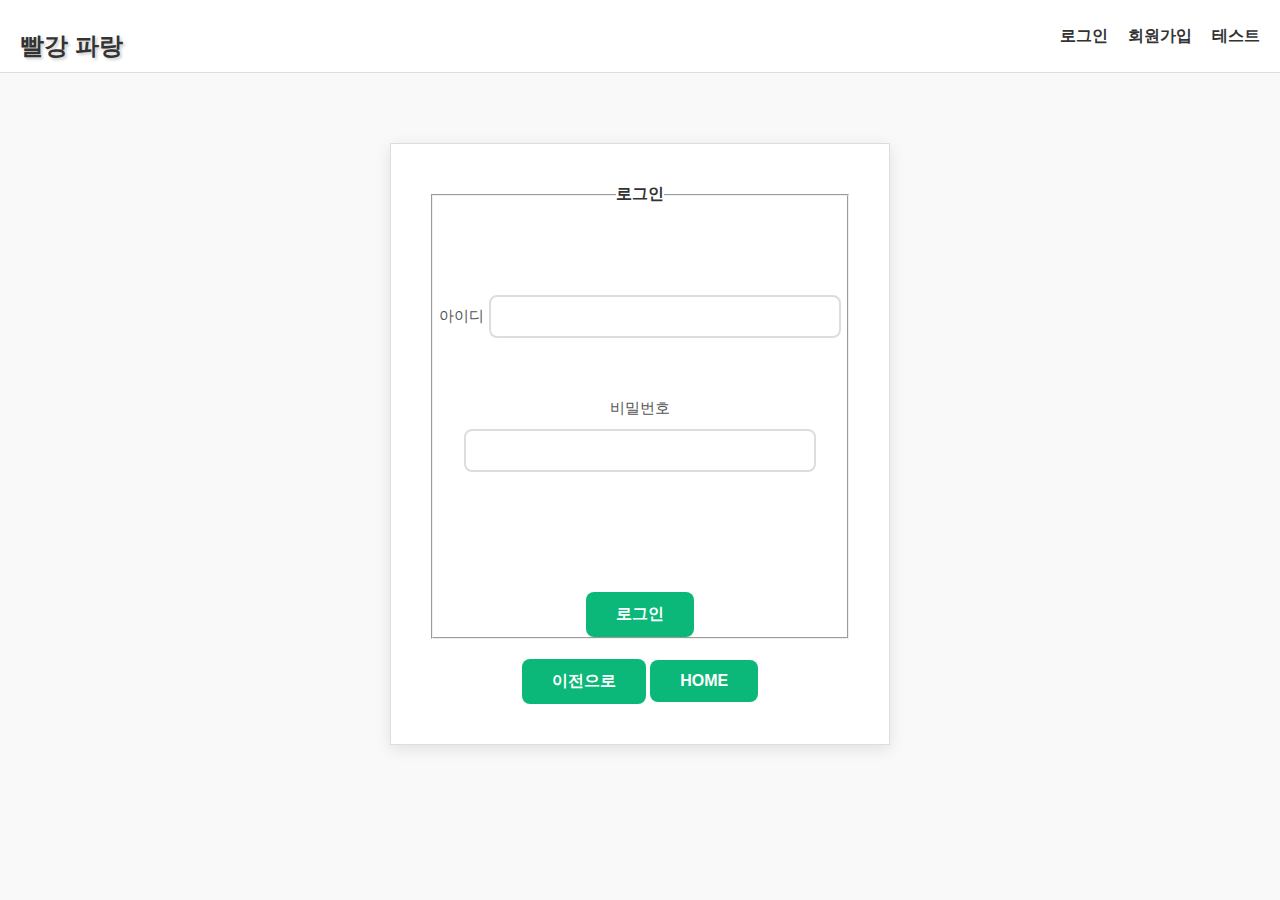
<file: team_project/html/log-in.html>
<!DOCTYPE html>
<html lang="kor">
<head>
    <meta charset="UTF-8">
    <meta name="viewport" content="width=device-width, initial-scale=1.0">
    <title>Your Choice - Login or Sign Up</title>
    <link rel="stylesheet" href="gpt.css">
    <!-- HTML의 <head>에 추가 -->
    <link href="https://fonts.googleapis.com/css2?family=Do+Hyeon&display=swap" rel="stylesheet">
</head>
<body>
    <nav class="navbar">
        <div class="logo">빨강 파랑</div>
        <!-- 로고 영역 -->
        <div class="menu-toggle" id="menu-toggle">
          <!-- 햄버거 메뉴 아이콘 -->
          <div></div>
          <div></div>
          <div></div>
        </div>
        <ul id="nav-links">
          <!-- 네비게이션 링크 -->
          <li><a href="#home">로그인</a></li>
          <li><a href="#about">회원가입</a></li>
          <li><a href="#contact">테스트</a></li>
        </ul>
      </nav>
      <script src="main.js"></script>
      <!-- JavaScript 파일 연결 -->
  <script src="main.js"></script>
  <!-- JavaScript 파일 연결 -->
    <div class = "form-container">
        <div class="title">
            <form>
                <fieldset>
                    <legend style="margin-bottom: 60px;">로그인</legend>
                    <p style="margin-bottom: 60px;">
                        <label for="userid">아이디</label>
                        <input type="text" id="userid">
                    </p>
                    <p style="margin-bottom: 60px;">
                        <label for="passwd">비밀번호</label>
                        <input type="password" id="passwd">
                    </p>
                    <button style="margin-top: 60px;" class="action-btn" id="log-in-btn">로그인</button>
                </fieldset>
                
            </form>
            <button class = "action-btn" id="return-btn" >이전으로</button>
            <button class = "action-btn" id="home-btn" >HOME</button>
           
        </div>
    </div>
    
    <script src="main.js"></script>

    
</body>       
</html>
</file>
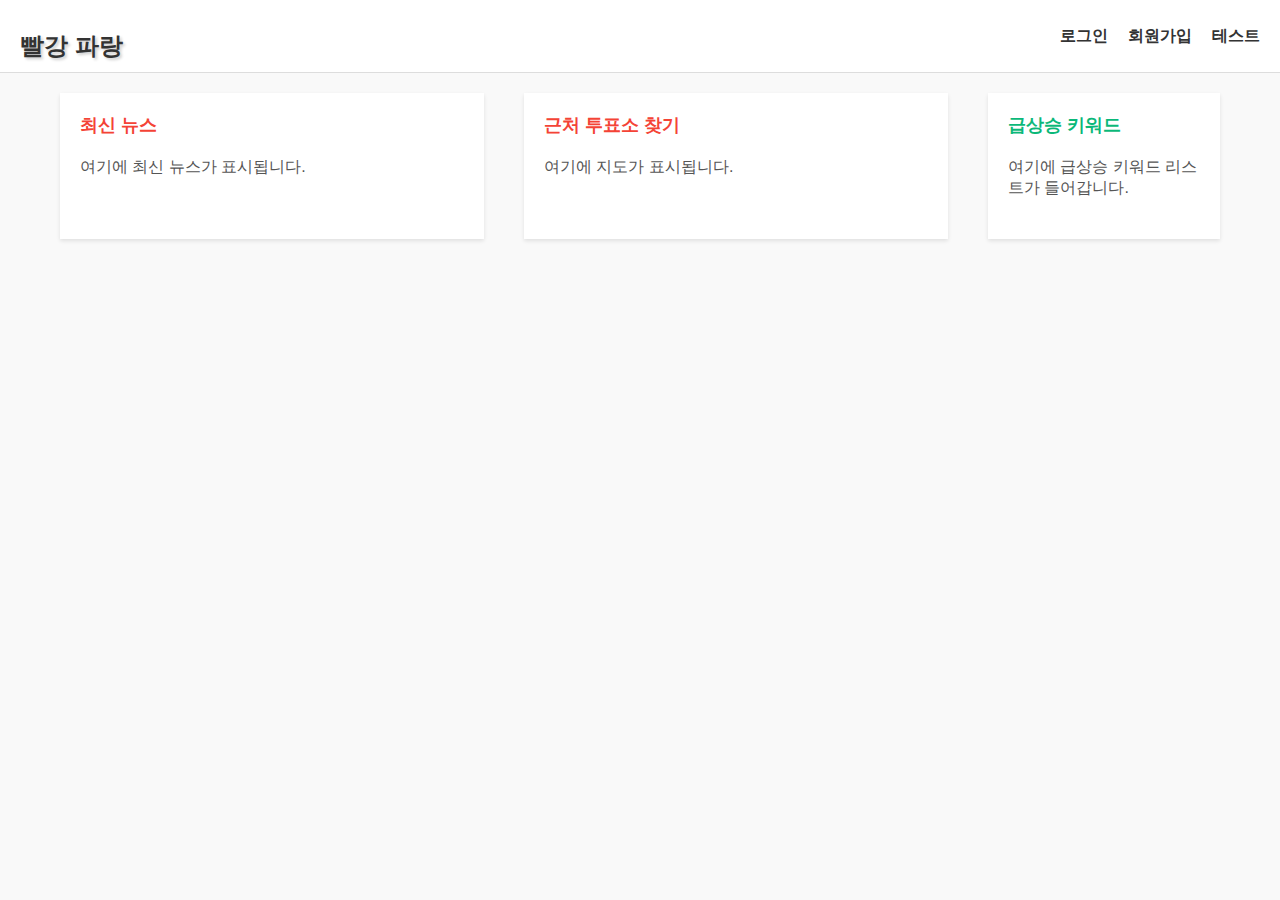
<file: team_project/html/main.html>
<!DOCTYPE html>
<html lang="ko">
<head>
    <meta charset="UTF-8">
    <meta name="viewport" content="width=device-width, initial-scale=1.0">
    <title>빨강과 파랑</title>
    <link rel="stylesheet" href="gpt.css">
    
</head>
<body>
    <!-- 네비게이션 바 -->
    <nav class="navbar">
        <div class="logo">빨강 파랑</div>
        <ul>
            <li><a href="#home">로그인</a></li>
            <li><a href="#about">회원가입</a></li>
            <li><a href="#contact">테스트</a></li>
        </ul>
    </nav>

    <!-- 메인 컨텐츠 영역 -->
    <main>
        <!-- 뉴스 섹션 -->
        <section>
            <legend>최신 뉴스</legend>
            <p>여기에 최신 뉴스가 표시됩니다.</p> 
        </section>
        <section>
            <legend>근처 투표소 찾기</legend>
            <p>여기에 지도가 표시됩니다.</p>
        </section>

        <!-- 키워드 섹션 -->
        <article>
            <legend>급상승 키워드</legend>
            <p>여기에 급상승 키워드 리스트가 들어갑니다.</p>
        </article>           

    </main>
</body>
</html>
</file>
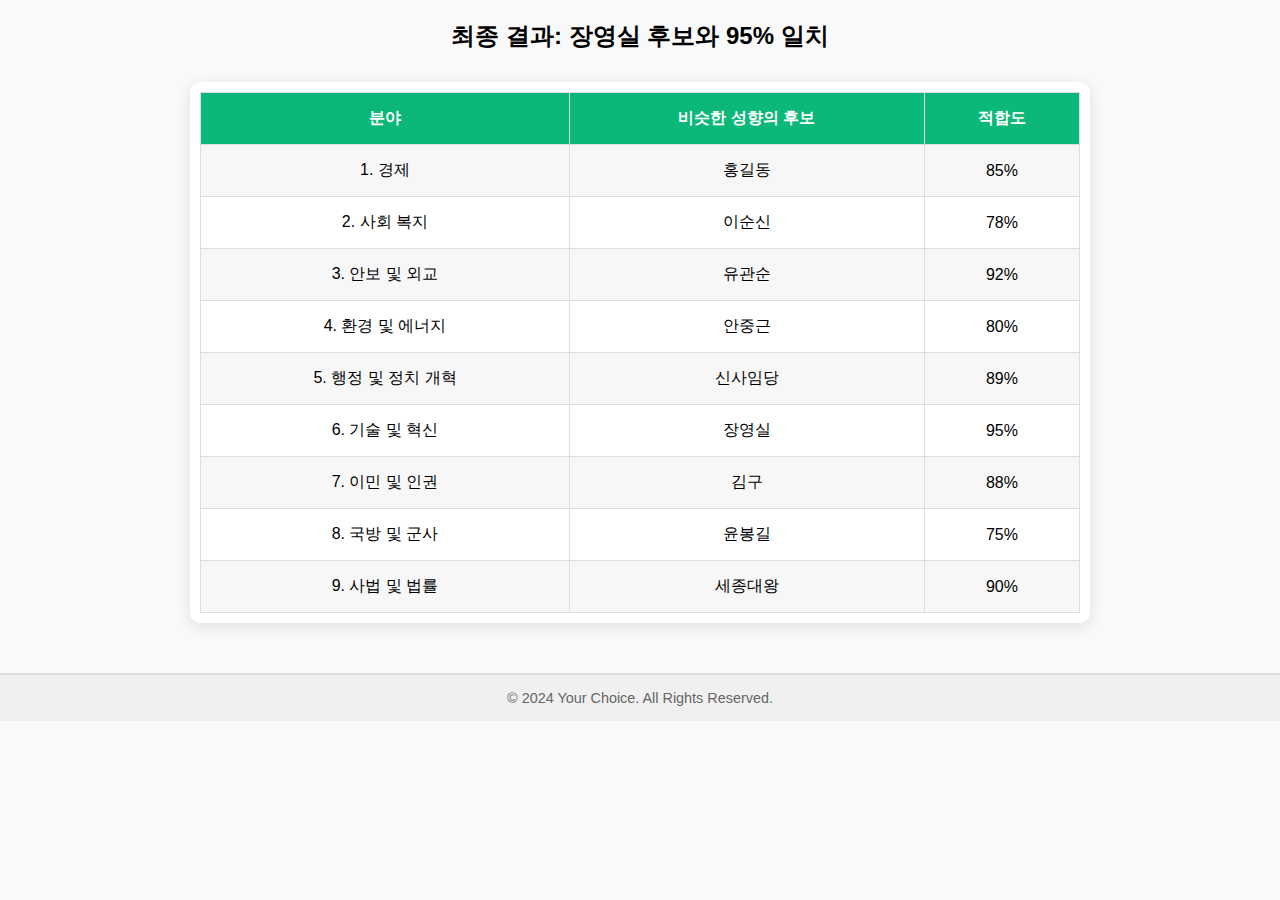
<file: team_project/html/result.html>
<!DOCTYPE html>
<html lang="ko">
<head>
    <meta charset="UTF-8">
    <meta name="viewport" content="width=device-width, initial-scale=1.0">
    <title>Your Choice - Login or Sign Up</title>
    <link rel="stylesheet" href="gpt.css">
</head>
<body>
    
    <div class="final-result" style="text-align: center; font-size: 1.5em; font-weight: bold; margin: 20px 0;">
        최종 결과: 장영실 후보와 95% 일치
    </div>
    <div class="table-container">
        <table>
            <tr>
                <th>분야</th>
                <th>비슷한 성향의 후보</th>
                <th>적합도</th>
            </tr>
            <tr>
                <td>1. 경제</td>
                <td>홍길동</td>
                <td>85%</td>
            </tr>
            <tr>
                <td>2. 사회 복지</td>
                <td>이순신</td>
                <td>78%</td>
            </tr>
            <tr>
                <td>3. 안보 및 외교</td>
                <td>유관순</td>
                <td>92%</td>
            </tr>
            <tr>
                <td>4. 환경 및 에너지</td>
                <td>안중근</td>
                <td>80%</td>
            </tr>
            <tr>
                <td>5. 행정 및 정치 개혁</td>
                <td>신사임당</td>
                <td>89%</td>
            </tr>
            <tr>
                <td>6. 기술 및 혁신</td>
                <td>장영실</td>
                <td>95%</td>
            </tr>
            <tr>
                <td>7. 이민 및 인권</td>
                <td>김구</td>
                <td>88%</td>
            </tr>
            <tr>
                <td>8. 국방 및 군사</td>
                <td>윤봉길</td>
                <td>75%</td>
            </tr>
            <tr>
                <td>9. 사법 및 법률</td>
                <td>세종대왕</td>
                <td>90%</td>
            </tr>
        </table>
    </div>

    <div class="footer">
        © 2024 Your Choice. All Rights Reserved.
    </div>
</body>
</html>
</file>
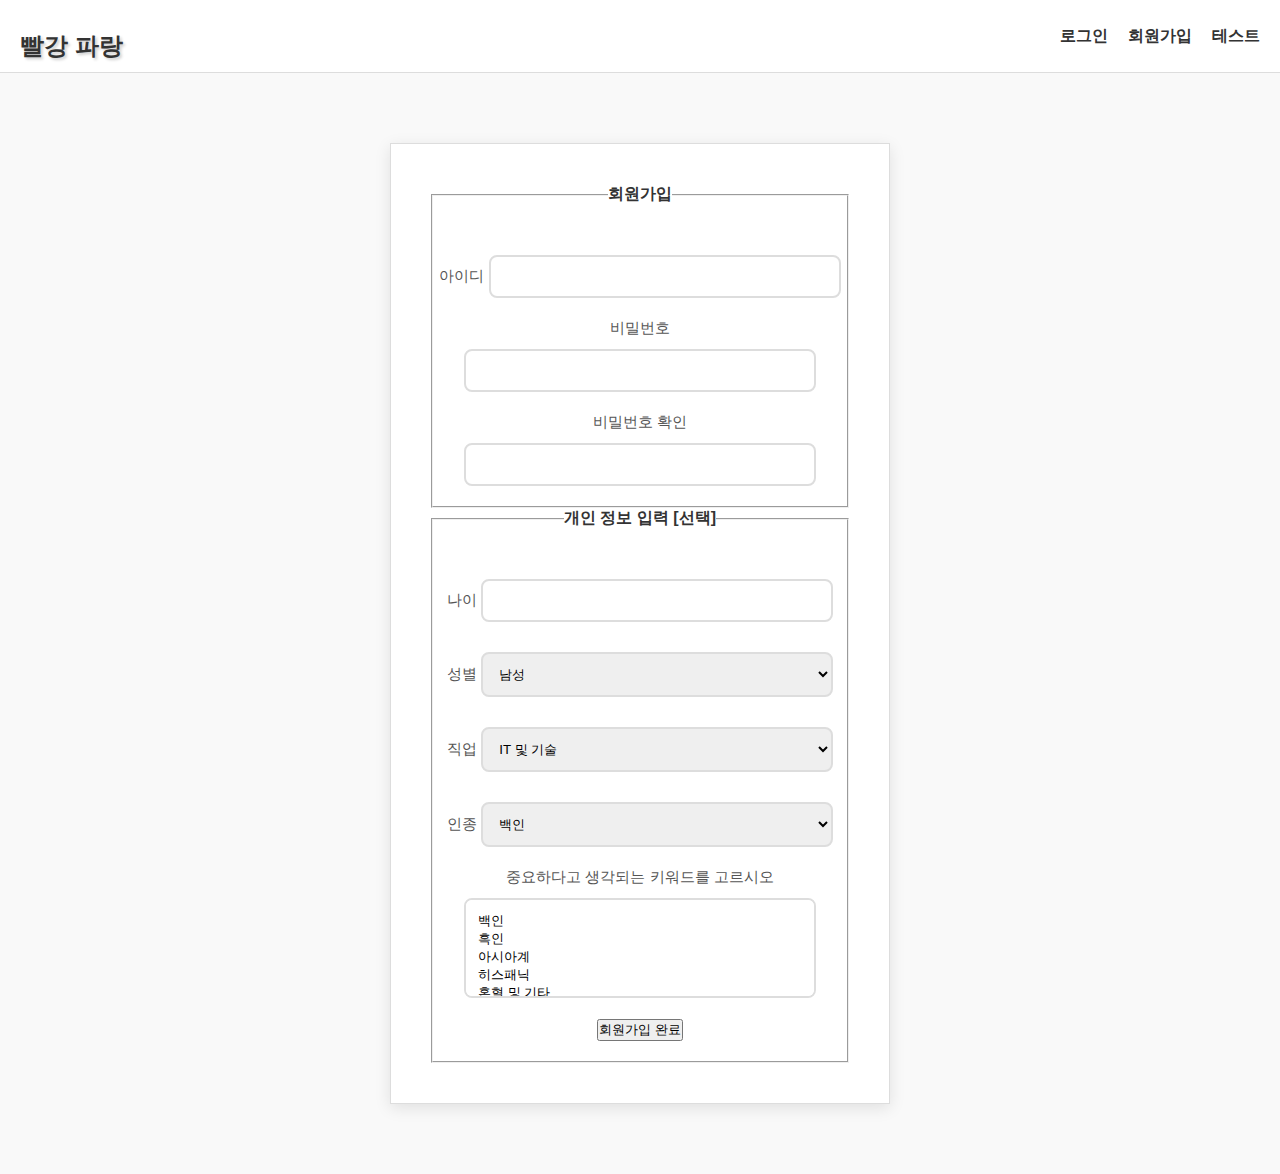
<file: team_project/html/signup.html>
<!DOCTYPE html>
<html lang="ko">
<head>
    <meta charset="UTF-8">
    <meta name="viewport" content="width=device-width, initial-scale=1.0">
    <title>Your Choice - Login or Sign Up</title>
    <link rel="stylesheet" href="gpt.css">
    <link href="https://fonts.googleapis.com/css2?family=Do+Hyeon&display=swap" rel="stylesheet">
</head>
<body>
    <nav class="navbar">
        <div class="logo" aria-label="로고">빨강 파랑</div>
        <div class="menu-toggle" id="menu-toggle" aria-label="메뉴 토글">
            <div></div>
            <div></div>
            <div></div>
        </div>
        <ul id="nav-links">
            <li><a href="#home">로그인</a></li>
            <li><a href="#about">회원가입</a></li>
            <li><a href="#contact">테스트</a></li>
        </ul>
    </nav>

    <div class="form-container">
        <div class="title">
            <form>
                <fieldset>
                    <legend style="margin-bottom: 20px;">회원가입</legend>
                    <p>
                        <label for="userid">아이디</label>
                        <input type="text" id="userid" name="userid" required>
                    </p>
                    <p>
                        <label for="password">비밀번호</label>
                        <input type="password" id="password" name="password" required>
                    </p>
                    <p>
                        <label for="confirm_password">비밀번호 확인</label>
                        <input type="password" id="confirm_password" name="confirm_password" required>
                    </p>
                </fieldset>

                <fieldset>
                    <legend>개인 정보 입력 [선택]</legend>
                    <p>
                        <label for="age">나이</label>
                        <input type="number" id="age" name="age" min="0">
                    </p>
                    <p>
                        <label for="sex">성별</label>
                        <select id="sex" name="sex">
                            <option value="남성">남성</option>
                            <option value="여성">여성</option>
                            <option value="기타">기타</option>
                        </select>
                    </p>
                    <p>
                        <label for="job">직업</label>
                        <select id="job" name="job">
                            <option value="의료및보건">의료 및 보건</option>
                            <option value="IT및기술" selected>IT 및 기술</option>
                            <option value="교육및학문">교육 및 학문</option>
                            <option value="예술및문화">예술 및 문화</option>
                            <option value="환경및농업">환경 및 농업</option>
                            <option value="금융및비즈니스">금융 및 비즈니스</option>
                            <option value="법률및사법">법률 및 사법</option>
                            <option value="공공및정부관련">공공 및 정부 관련</option>
                            <option value="노동및제조업">노동 및 제조업</option>
                            <option value="자영업및프리랜서">자영업 및 프리랜서</option>
                            <option value="기타">기타</option>
                        </select>
                    </p>
                    <p>
                        <label for="skin">인종</label>
                        <select id="skin" name="skin">
                            <option value="백인">백인</option>
                            <option value="흑인">흑인</option>
                            <option value="아시아계">아시아계</option>
                            <option value="히스패닉">히스패닉</option>
                            <option value="혼혈및기타">혼혈 및 기타</option>
                        </select>
                    </p>
                    <p>
                        <label for="keyword">중요하다고 생각되는 키워드를 고르시오</label>
                        <select id="keyword" name="keyword" multiple>
                            <option value="백인">백인</option>
                            <option value="흑인">흑인</option>
                            <option value="아시아계">아시아계</option>
                            <option value="히스패닉">히스패닉</option>
                            <option value="혼혈및기타">혼혈 및 기타</option>
                        </select>
                    </p>
                    <p>
                        <button type="submit" id="submit">회원가입 완료</button>
                    </p>
                </fieldset>
            </form>
        </div>
    </div>

    <script src="main.js"></script>
</body>
</html>
</file>
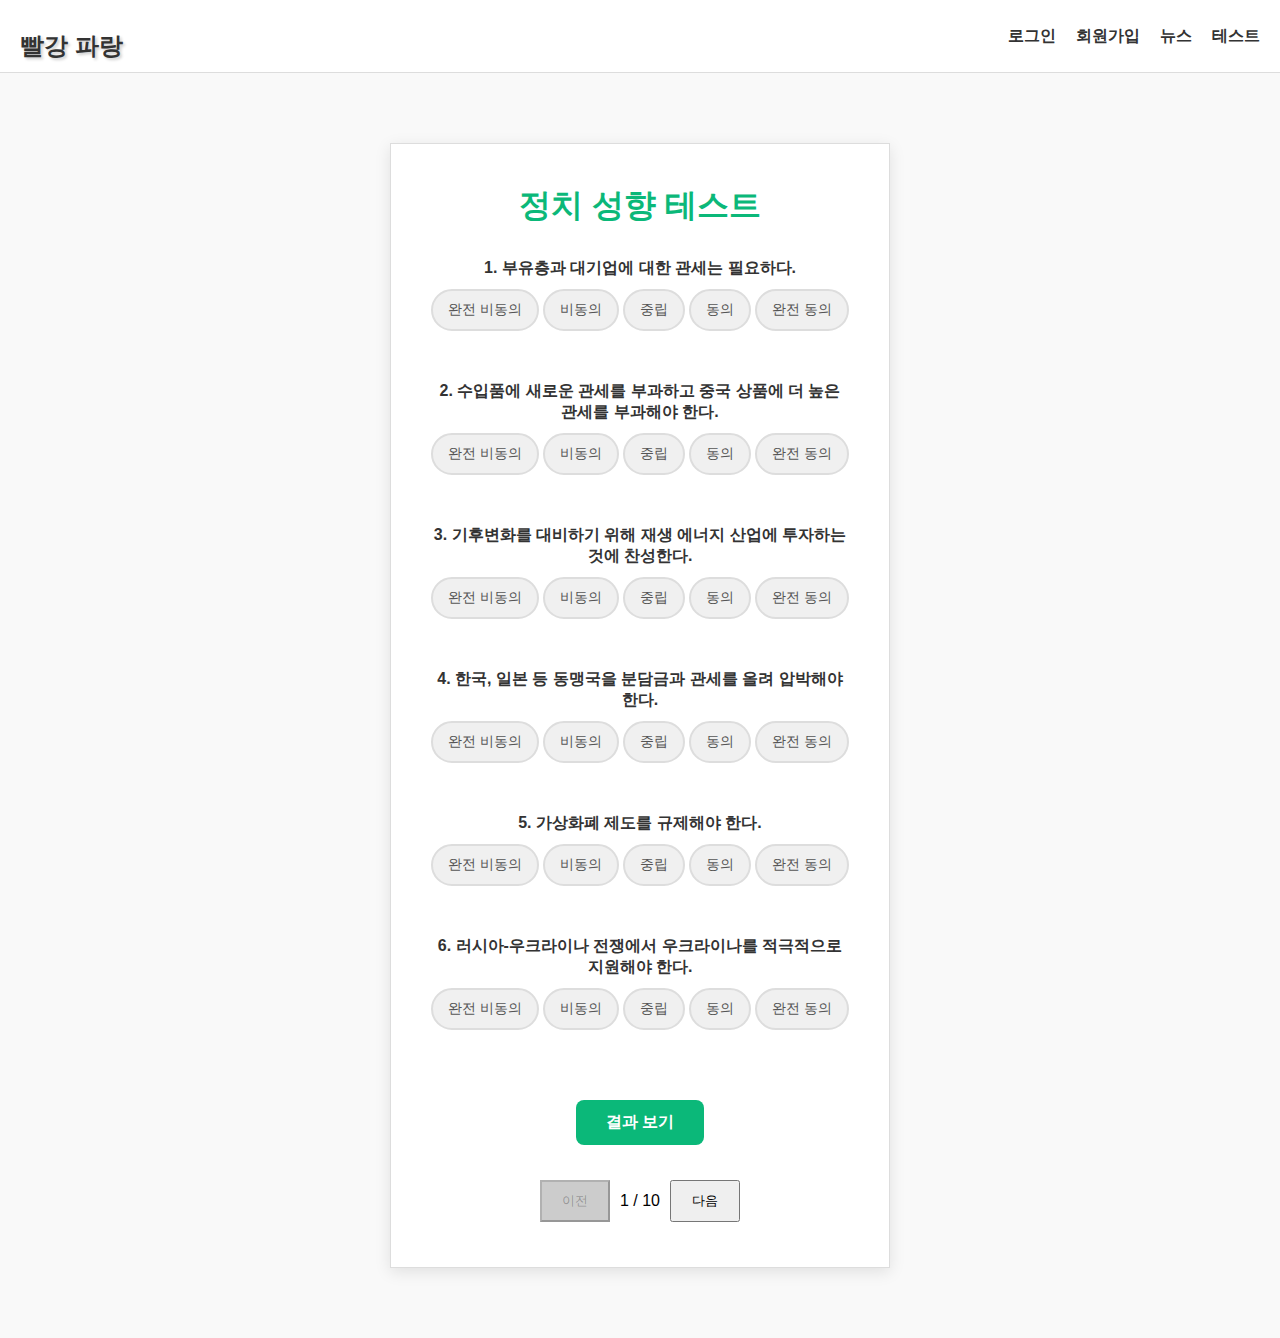
<file: team_project/html/test.html>
<!DOCTYPE html>
<html lang="ko">
<head>
    <meta charset="UTF-8">
    <meta name="viewport" content="width=device-width, initial-scale=1.0">
    <title>체크형 성향 테스트</title>
    <link rel="stylesheet" href="gpt.css">
</head>
<body>
    <nav class="navbar">
        <div class="logo">빨강 파랑</div>
        <div class="menu-toggle" id="menu-toggle">
            <div></div>
            <div></div>
            <div></div>
        </div>
        <ul id="nav-links">
            <li><a href="#home">로그인</a></li>
            <li><a href="#about">회원가입</a></li>
            <li><a href="#services">뉴스</a></li>
            <li><a href="#contact">테스트</a></li>
        </ul>
    </nav>
    <div class="form-container">
        <h1>정치 성향 테스트</h1>
        <form id="preference-form">
            <!-- 질문 반복 -->
            <div class="question" id="q1">
                <p>1. 부유층과 대기업에 대한 관세는 필요하다.</p>
                <div class="options">
                    <input type="radio" id="q1_option1" name="q1" value="1">
                    <label for="q1_option1">완전 비동의</label>
                    <input type="radio" id="q1_option2" name="q1" value="2">
                    <label for="q1_option2">비동의</label>
                    <input type="radio" id="q1_option3" name="q1" value="3">
                    <label for="q1_option3">중립</label>
                    <input type="radio" id="q1_option4" name="q1" value="4">
                    <label for="q1_option4">동의</label>
                    <input type="radio" id="q1_option5" name="q1" value="5">
                    <label for="q1_option5">완전 동의</label>
                </div>
            </div>
            <div class="question" id="q2">
                <p>2. 수입품에 새로운 관세를 부과하고 중국 상품에 더 높은 관세를 부과해야 한다.</p>
                <div class="options">
                    <input type="radio" id="q2_option1" name="q2" value="1">
                    <label for="q2_option1">완전 비동의</label>
                    <input type="radio" id="q2_option2" name="q2" value="2">
                    <label for="q2_option2">비동의</label>
                    <input type="radio" id="q2_option3" name="q2" value="3">
                    <label for="q2_option3">중립</label>
                    <input type="radio" id="q2_option4" name="q2" value="4">
                    <label for="q2_option4">동의</label>
                    <input type="radio" id="q2_option5" name="q2" value="5">
                    <label for="q2_option5">완전 동의</label>
                </div>
                
            </div>
            <div class="question" id="q3">
                <p>3. 기후변화를 대비하기 위해 재생 에너지 산업에 투자하는 것에 찬성한다.</p>
                <div class="options">
                    <input type="radio" id="q3_option1" name="q3" value="1">
                    <label for="q3_option1">완전 비동의</label>
                    <input type="radio" id="q3_option2" name="q3" value="2">
                    <label for="q3_option2">비동의</label>
                    <input type="radio" id="q3_option3" name="q3" value="3">
                    <label for="q3_option3">중립</label>
                    <input type="radio" id="q3_option4" name="q3" value="4">
                    <label for="q3_option4">동의</label>
                    <input type="radio" id="q3_option5" name="q3" value="5">
                    <label for="q3_option5">완전 동의</label>
                </div>
            </div>

            <div class="question" id="q4">
                <p>4. 한국, 일본 등 동맹국을 분담금과 관세를 올려 압박해야 한다.</p>
                <div class="options">
                    <input type="radio" id="q4_option1" name="q4" value="1">
                    <label for="q4_option1">완전 비동의</label>
                    <input type="radio" id="q4_option2" name="q4" value="2">
                    <label for="q4_option2">비동의</label>
                    <input type="radio" id="q4_option3" name="q4" value="3">
                    <label for="q4_option3">중립</label>
                    <input type="radio" id="q4_option4" name="q4" value="4">
                    <label for="q4_option4">동의</label>
                    <input type="radio" id="q4_option5" name="q4" value="5">
                    <label for="q4_option5">완전 동의</label>
                </div>
            </div>
            <div class="question" id="q5">
                <p>5. 가상화폐 제도를 규제해야 한다.</p>
                <div class="options">
                    <input type="radio" id="q5_option1" name="q5" value="1">
                    <label for="q5_option1">완전 비동의</label>
                    <input type="radio" id="q5_option2" name="q5" value="2">
                    <label for="q5_option2">비동의</label>
                    <input type="radio" id="q5_option3" name="q5" value="3">
                    <label for="q5_option3">중립</label>
                    <input type="radio" id="q5_option4" name="q5" value="4">
                    <label for="q5_option4">동의</label>
                    <input type="radio" id="q5_option5" name="q5" value="5">
                    <label for="q5_option5">완전 동의</label>
                </div>
            </div>
            <div class="question" id="q6">
                <p>6. 러시아-우크라이나 전쟁에서 우크라이나를 적극적으로 지원해야 한다.</p>
                <div class="options">
                    <input type="radio" id="q6_option1" name="q6" value="1">
                    <label for="q6_option1">완전 비동의</label>
                    <input type="radio" id="q6_option2" name="q6" value="2">
                    <label for="q6_option2">비동의</label>
                    <input type="radio" id="q6_option3" name="q6" value="3">
                    <label for="q6_option3">중립</label>
                    <input type="radio" id="q6_option4" name="q6" value="4">
                    <label for="q6_option4">동의</label>
                    <input type="radio" id="q6_option5" name="q6" value="5">
                    <label for="q6_option5">완전 동의</label>
                </div>
            </div>
            <div class="question" id="q7">
                <p>7. 북한 인권 존중이 중요하다.</p>
                <div class="options">
                    <input type="radio" id="q7_option1" name="q7" value="1">
                    <label for="q7_option1">완전 비동의</label>
                    <input type="radio" id="q7_option2" name="q7" value="2">
                    <label for="q7_option2">비동의</label>
                    <input type="radio" id="q7_option3" name="q7" value="3">
                    <label for="q7_option3">중립</label>
                    <input type="radio" id="q7_option4" name="q7" value="4">
                    <label for="q7_option4">동의</label>
                    <input type="radio" id="q7_option5" name="q7" value="5">
                    <label for="q7_option5">완전 동의</label>
                </div>
            </div>
            <div class="question" id="q8">
                <p>8. 모든 주에서 낙태를 허용해야 한다.</p>
                <div class="options">
                    <input type="radio" id="q8_option1" name="q8" value="1">
                    <label for="q8_option1">완전 비동의</label>
                    <input type="radio" id="q8_option2" name="q8" value="2">
                    <label for="q8_option2">비동의</label>
                    <input type="radio" id="q8_option3" name="q8" value="3">
                    <label for="q8_option3">중립</label>
                    <input type="radio" id="q8_option4" name="q8" value="4">
                    <label for="q8_option4">동의</label>
                    <input type="radio" id="q8_option5" name="q8" value="5">
                    <label for="q8_option5">완전 동의</label>
                </div>
            </div>
            <div class="question" id="q9">
                <p>9. 연간 난민 수용자 상한을 확대해야 한다.</p>
                <div class="options">
                    <input type="radio" id="q9_option1" name="q9" value="1">
                    <label for="q9_option1">완전 비동의</label>
                    <input type="radio" id="q9_option2" name="q9" value="2">
                    <label for="q9_option2">비동의</label>
                    <input type="radio" id="q9_option3" name="q9" value="3">
                    <label for="q9_option3">중립</label>
                    <input type="radio" id="q9_option4" name="q9" value="4">
                    <label for="q9_option4">동의</label>
                    <input type="radio" id="q9_option5" name="q9" value="5">
                    <label for="q9_option5">완전 동의</label>
                </div>
            </div>
            <div class="question" id="q10">
                <p>10. 연준 기준 금리 결정에 개입해야 한다.</p>
                <div class="options">
                    <input type="radio" id="q10_option1" name="q10" value="1">
                    <label for="q10_option1">완전 비동의</label>
                    <input type="radio" id="q10_option2" name="q10" value="2">
                    <label for="q10_option2">비동의</label>
                    <input type="radio" id="q10_option3" name="q10" value="3">
                    <label for="q10_option3">중립</label>
                    <input type="radio" id="q10_option4" name="q10" value="4">
                    <label for="q10_option4">동의</label>
                    <input type="radio" id="q10_option5" name="q10" value="5">
                </div>
            </div>
            <div class="question" id="q11">
                <p>11. 나토를 지지한다.</p>
                <div class="options">
                    <input type="radio" id="q11_option1" name="q11" value="1">
                    <label for="q11_option1">완전 비동의</label>
                    <input type="radio" id="q11_option2" name="q11" value="2">
                    <label for="q11_option2">비동의</label>
                    <input type="radio" id="q11_option3" name="q11" value="3">
                    <label for="q11_option3">중립</label>
                    <input type="radio" id="q11_option4" name="q11" value="4">
                    <label for="q11_option4">동의</label>
                    <input type="radio" id="q11_option5" name="q11" value="5">
                    <label for="q11_option5">완전 동의</label>
                </div>
            </div>
            <div class="question" id="q12">
                <p>12. 해외에 주둔하는 미군의 수를 축소해야 한다.</p>
                <div class="options">
                    <input type="radio" id="q12_option1" name="q12" value="1">
                    <label for="q12_option1">완전 비동의</label>
                    <input type="radio" id="q12_option2" name="q12" value="2">
                    <label for="q12_option2">비동의</label>
                    <input type="radio" id="q12_option3" name="q12" value="3">
                    <label for="q12_option3">중립</label>
                    <input type="radio" id="q12_option4" name="q12" value="4">
                    <label for="q12_option4">동의</label>
                    <input type="radio" id="q12_option5" name="q12" value="5">
                    <label for="q12_option5">완전 동의</label>
                </div>
            </div>
            <div class="question" id="q13">
                <p>13. 북한과 미국 간 관계 회복보다는 북한을 압박하는 것이 더 중요하다.</p>
                <div class="options">
                    <input type="radio" id="q13_option1" name="q13" value="1">
                    <label for="q13_option1">완전 비동의</label>
                    <input type="radio" id="q13_option2" name="q13" value="2">
                    <label for="q13_option2">비동의</label>
                    <input type="radio" id="q13_option3" name="q13" value="3">
                    <label for="q13_option3">중립</label>
                    <input type="radio" id="q13_option4" name="q13" value="4">
                    <label for="q13_option4">동의</label>
                    <input type="radio" id="q13_option5" name="q13" value="5">
                    <label for="q13_option5">완전 동의</label>
                </div>
            </div>
            <div class="question" id="q14">
                <p>14. 전기차 보조금을 축소해야 한다.</p>
                <div class="options">
                    <input type="radio" id="q14_option1" name="q14" value="1">
                    <label for="q14_option1">완전 비동의</label>
                    <input type="radio" id="q14_option2" name="q14" value="2">
                    <label for="q14_option2">비동의</label>
                    <input type="radio" id="q14_option3" name="q14" value="3">
                    <label for="q14_option3">중립</label>
                    <input type="radio" id="q14_option4" name="q14" value="4">
                    <label for="q14_option4">동의</label>
                    <input type="radio" id="q14_option5" name="q14" value="5">
                    <label for="q14_option5">완전 동의</label>
                </div>
                
            </div>
            <div class="question" id="q15">
                <p>15. 반도체와 배터리 분야에서 중국 기업을 제재해야 한다.</p>
                <div class="options">
                    <input type="radio" id="q15_option1" name="q15" value="1">
                    <label for="q15_option1">완전 비동의</label>
                    <input type="radio" id="q15_option2" name="q15" value="2">
                    <label for="q15_option2">비동의</label>
                    <input type="radio" id="q15_option3" name="q15" value="3">
                    <label for="q15_option3">중립</label>
                    <input type="radio" id="q15_option4" name="q15" value="4">
                    <label for="q15_option4">동의</label>
                    <input type="radio" id="q15_option5" name="q15" value="5">
                    <label for="q15_option5">완전 동의</label>
                </div>
                
            </div>
            <div class="question" id="q16">
                <p>16. 특허 보호를 강화해야 한다.</p>
                <div class="options">
                    <input type="radio" id="q16_option1" name="q16" value="1">
                    <label for="q16_option1">완전 비동의</label>
                    <input type="radio" id="q16_option2" name="q16" value="2">
                    <label for="q16_option2">비동의</label>
                    <input type="radio" id="q16_option3" name="q16" value="3">
                    <label for="q16_option3">중립</label>
                    <input type="radio" id="q16_option4" name="q16" value="4">
                    <label for="q16_option4">동의</label>
                    <input type="radio" id="q16_option5" name="q16" value="5">
                    <label for="q16_option5">완전 동의</label>
                </div>
                
            </div>
            <div class="question" id="q17">
                <p>17. 인공지능 기술의 발전보다 인공지능의 규제가 더 중요하다.</p>
                <div class="options">
                    <input type="radio" id="q17_option1" name="q17" value="1">
                    <label for="q17_option1">완전 비동의</label>
                    <input type="radio" id="q17_option2" name="q17" value="2">
                    <label for="q17_option2">비동의</label>
                    <input type="radio" id="q17_option3" name="q17" value="3">
                    <label for="q17_option3">중립</label>
                    <input type="radio" id="q17_option4" name="q17" value="4">
                    <label for="q17_option4">동의</label>
                    <input type="radio" id="q17_option5" name="q17" value="5">
                    <label for="q17_option5">완전 동의</label>
                </div>
                
            </div>
            <div class="question" id="q18">
                <p>18. 해외 기업들의 공장을 유치하기 위해 정부에서 보조금을 지원해야 할 것이다.</p>
                <div class="options">
                    <input type="radio" id="q18_option1" name="q18" value="1">
                    <label for="q18_option1">완전 비동의</label>
                    <input type="radio" id="q18_option2" name="q18" value="2">
                    <label for="q18_option2">비동의</label>
                    <input type="radio" id="q18_option3" name="q18" value="3">
                    <label for="q18_option3">중립</label>
                    <input type="radio" id="q18_option4" name="q18" value="4">
                    <label for="q18_option4">동의</label>
                    <input type="radio" id="q18_option5" name="q18" value="5">
                    <label for="q18_option5">완전 동의</label>
                </div>
                
            </div>
            <div class="question" id="q19">
                <p>19. 여성의 낙태를 인정해 주어야 한다.</p>
                <div class="options">
                    <input type="radio" id="q19_option1" name="q19" value="1">
                    <label for="q19_option1">완전 비동의</label>
                    <input type="radio" id="q19_option2" name="q19" value="2">
                    <label for="q19_option2">비동의</label>
                    <input type="radio" id="q19_option3" name="q19" value="3">
                    <label for="q19_option3">중립</label>
                    <input type="radio" id="q19_option4" name="q19" value="4">
                    <label for="q19_option4">동의</label>
                    <input type="radio" id="q19_option5" name="q19" value="5">
                    <label for="q19_option5">완전 동의</label>
                </div>
                
            </div>
            <div class="question" id="q20">
                <p>20. 불법 이민자들을 자신의 국가로 강제 추방하는 것은 인권침해이다.</p>
                <div class="options">
                    <input type="radio" id="q20_option1" name="q20" value="1">
                    <label for="q20_option1">완전 비동의</label>
                    <input type="radio" id="q20_option2" name="q20" value="2">
                    <label for="q20_option2">비동의</label>
                    <input type="radio" id="q20_option3" name="q20" value="3">
                    <label for="q20_option3">중립</label>
                    <input type="radio" id="q20_option4" name="q20" value="4">
                    <label for="q20_option4">동의</label>
                    <input type="radio" id="q20_option5" name="q20" value="5">
                    <label for="q20_option5">완전 동의</label>
                </div>
                
            </div>
            <div class="question" id="q21">
                <p>21. 북한은 대화와 협력의 대상이다.</p>
                <div class="options">
                    <input type="radio" id="q21_option1" name="q21" value="1">
                    <label for="q21_option1">완전 비동의</label>
                    <input type="radio" id="q21_option2" name="q21" value="2">
                    <label for="q21_option2">비동의</label>
                    <input type="radio" id="q21_option3" name="q21" value="3">
                    <label for="q21_option3">중립</label>
                    <input type="radio" id="q21_option4" name="q21" value="4">
                    <label for="q21_option4">동의</label>
                    <input type="radio" id="q21_option5" name="q21" value="5">
                    <label for="q21_option5">완전 동의</label>
                </div>
                
            </div>
            <div class="question" id="q22">
                <p>22. 미국이 러시아-우크라이나 전쟁에서 계속 우크라이나에게 군수물자를 지원해주어야 한다.</p>
                <div class="options">
                    <input type="radio" id="q22_option1" name="q22" value="1">
                    <label for="q22_option1">완전 비동의</label>
                    <input type="radio" id="q22_option2" name="q22" value="2">
                    <label for="q22_option2">비동의</label>
                    <input type="radio" id="q22_option3" name="q22" value="3">
                    <label for="q22_option3">중립</label>
                    <input type="radio" id="q22_option4" name="q22" value="4">
                    <label for="q22_option4">동의</label>
                    <input type="radio" id="q22_option5" name="q22" value="5">
                    <label for="q22_option5">완전 동의</label>
                </div>
                
            </div>
            <div class="question" id="q23">
                <p>23. 이스라엘-팔레스타인 전쟁은 이스라엘의 잘못이 더 크다.</p>
                <div class="options">
                    <input type="radio" id="q23_option1" name="q23" value="1">
                    <label for="q23_option1">완전 비동의</label>
                    <input type="radio" id="q23_option2" name="q23" value="2">
                    <label for="q23_option2">비동의</label>
                    <input type="radio" id="q23_option3" name="q23" value="3">
                    <label for="q23_option3">중립</label>
                    <input type="radio" id="q23_option4" name="q23" value="4">
                    <label for="q23_option4">동의</label>
                    <input type="radio" id="q23_option5" name="q23" value="5">
                    <label for="q23_option5">완전 동의</label>
                </div>
                
            </div>
            <div class="question" id="q24">
                <p>24. 비트 코인은 국가의 성장을 주도할 수 있는 미래 사업이다.</p>
                <div class="options">
                    <input type="radio" id="q24_option1" name="q24" value="1">
                    <label for="q24_option1">완전 비동의</label>
                    <input type="radio" id="q24_option2" name="q24" value="2">
                    <label for="q24_option2">비동의</label>
                    <input type="radio" id="q24_option3" name="q24" value="3">
                    <label for="q24_option3">중립</label>
                    <input type="radio" id="q24_option4" name="q24" value="4">
                    <label for="q24_option4">동의</label>
                    <input type="radio" id="q24_option5" name="q24" value="5">
                    <label for="q24_option5">완전 동의</label>
                </div>
                
            </div>
            <div class="question" id="q25">
                <p>25. 지난 4년간 경제 상황이 악화되었다고 생각한다.</p>
                <div class="options">
                    <input type="radio" id="q25_option1" name="q25" value="1">
                    <label for="q25_option1">완전 비동의</label>
                    <input type="radio" id="q25_option2" name="q25" value="2">
                    <label for="q25_option2">비동의</label>
                    <input type="radio" id="q25_option3" name="q25" value="3">
                    <label for="q25_option3">중립</label>
                    <input type="radio" id="q25_option4" name="q25" value="4">
                    <label for="q25_option4">동의</label>
                    <input type="radio" id="q25_option5" name="q25" value="5">
                    <label for="q25_option5">완전 동의</label>
                </div>
                
            </div>
            <div class="question" id="q26">
                <p>26. 기후 변화는 허상이다.</p>
                <div class="options">
                    <input type="radio" id="q26_option1" name="q26" value="1">
                    <label for="q26_option1">완전 비동의</label>
                    <input type="radio" id="q26_option2" name="q26" value="2">
                    <label for="q26_option2">비동의</label>
                    <input type="radio" id="q26_option3" name="q26" value="3">
                    <label for="q26_option3">중립</label>
                    <input type="radio" id="q26_option4" name="q26" value="4">
                    <label for="q26_option4">동의</label>
                    <input type="radio" id="q26_option5" name="q26" value="5">
                    <label for="q26_option5">완전 동의</label>
                </div>
                
            </div>
            <div class="question" id="q27">
                <p>27. 일만 잘한다면 대통령의 사법 리스크는 그다지 중요하지 않다.</p>
                <div class="options">
                    <input type="radio" id="q27_option1" name="q27" value="1">
                    <label for="q27_option1">완전 비동의</label>
                    <input type="radio" id="q27_option2" name="q27" value="2">
                    <label for="q27_option2">비동의</label>
                    <input type="radio" id="q27_option3" name="q27" value="3">
                    <label for="q27_option3">중립</label>
                    <input type="radio" id="q27_option4" name="q27" value="4">
                    <label for="q27_option4">동의</label>
                    <input type="radio" id="q27_option5" name="q27" value="5">
                    <label for="q27_option5">완전 동의</label>
                </div>
                
            </div>
            <div class="question" id="q28">
                <p>28. 당의 모두가 인정할만한 후보라면 절차를 거치지 않았어도 대통령 후보가 될 수 있다.</p>
                <div class="options">
                    <input type="radio" id="q28_option1" name="q28" value="1">
                    <label for="q28_option1">완전 비동의</label>
                    <input type="radio" id="q28_option2" name="q28" value="2">
                    <label for="q28_option2">비동의</label>
                    <input type="radio" id="q28_option3" name="q28" value="3">
                    <label for="q28_option3">중립</label>
                    <input type="radio" id="q28_option4" name="q28" value="4">
                    <label for="q28_option4">동의</label>
                    <input type="radio" id="q28_option5" name="q28" value="5">
                    <label for="q28_option5">완전 동의</label>
                </div>
                
            </div>
            <div class="question" id="q29">
                <p>29. 대통령이 고령인 것은 그다지 중요한 문제가 아니다.</p>
                <div class="options">
                    <input type="radio" id="q29_option1" name="q29" value="1">
                    <label for="q29_option1">완전 비동의</label>
                    <input type="radio" id="q29_option2" name="q29" value="2">
                    <label for="q29_option2">비동의</label>
                    <input type="radio" id="q29_option3" name="q29" value="3">
                    <label for="q29_option3">중립</label>
                    <input type="radio" id="q29_option4" name="q29" value="4">
                    <label for="q29_option4">동의</label>
                    <input type="radio" id="q29_option5" name="q29" value="5">
                    <label for="q29_option5">완전 동의</label>
                </div>
                
            </div>
            <div class="question" id="q30">
                <p>30. 성소수자들의 권리를 사회적으로 보장해야 한다.</p>
                <div class="options">
                    <input type="radio" id="q30_option1" name="q30" value="1">
                    <label for="q30_option1">완전 비동의</label>
                    <input type="radio" id="q30_option2" name="q30" value="2">
                    <label for="q30_option2">비동의</label>
                    <input type="radio" id="q30_option3" name="q30" value="3">
                    <label for="q30_option3">중립</label>
                    <input type="radio" id="q30_option4" name="q30" value="4">
                    <label for="q30_option4">동의</label>
                    <input type="radio" id="q30_option5" name="q30" value="5">
                    <label for="q30_option5">완전 동의</label>
                </div>
                
            </div>
            <div class="question" id="q31">
                <p>31. 국제 질서를 위해 미국은 세계 경찰관의 역할을 수행하여야 한다.</p>
                <div class="options">
                    <input type="radio" id="q31_option1" name="q31" value="1">
                    <label for="q31_option1">완전 비동의</label>
                    <input type="radio" id="q31_option2" name="q31" value="2">
                    <label for="q31_option2">비동의</label>
                    <input type="radio" id="q31_option3" name="q31" value="3">
                    <label for="q31_option3">중립</label>
                    <input type="radio" id="q31_option4" name="q31" value="4">
                    <label for="q31_option4">동의</label>
                    <input type="radio" id="q31_option5" name="q31" value="5">
                    <label for="q31_option5">완전 동의</label>
                </div>
                
            </div>
            <div class="question" id="q32">
                <p>32. 사형제에 찬성한다.</p>
                <div class="options">
                    <input type="radio" id="q32_option1" name="q32" value="1">
                    <label for="q32_option1">완전 비동의</label>
                    <input type="radio" id="q32_option2" name="q32" value="2">
                    <label for="q32_option2">비동의</label>
                    <input type="radio" id="q32_option3" name="q32" value="3">
                    <label for="q32_option3">중립</label>
                    <input type="radio" id="q32_option4" name="q32" value="4">
                    <label for="q32_option4">동의</label>
                    <input type="radio" id="q32_option5" name="q32" value="5">
                    <label for="q32_option5">완전 동의</label>
                </div>
                
            </div>
            <div class="question" id="q33">
                <p>33. 보호를 위해 화학에너지 의존도를 줄여야 한다.</p>
                <div class="options">
                    <input type="radio" id="q33_option1" name="q33" value="1">
                    <label for="q33_option1">완전 비동의</label>
                    <input type="radio" id="q33_option2" name="q33" value="2">
                    <label for="q33_option2">비동의</label>
                    <input type="radio" id="q33_option3" name="q33" value="3">
                    <label for="q33_option3">중립</label>
                    <input type="radio" id="q33_option4" name="q33" value="4">
                    <label for="q33_option4">동의</label>
                    <input type="radio" id="q33_option5" name="q33" value="5">
                    <label for="q33_option5">완전 동의</label>
                </div>
                
            </div>
            <div class="question" id="q34">
                <p>34. 법인세율을 높이는 것은 국가 경제 정책에 필수적이다.</p>
                <div class="options">
                    <input type="radio" id="q34_option1" name="q34" value="1">
                    <label for="q34_option1">완전 비동의</label>
                    <input type="radio" id="q34_option2" name="q34" value="2">
                    <label for="q34_option2">비동의</label>
                    <input type="radio" id="q34_option3" name="q34" value="3">
                    <label for="q34_option3">중립</label>
                    <input type="radio" id="q34_option4" name="q34" value="4">
                    <label for="q34_option4">동의</label>
                    <input type="radio" id="q34_option5" name="q34" value="5">
                    <label for="q34_option5">완전 동의</label>
                </div>
                
            </div>
            <div class="question" id="q35">
                <p>35. 반독점 조사를 강화하여 기술 대기업의 독점을 제한해야 한다.</p>
                <div class="options">
                    <input type="radio" id="q35_option1" name="q35" value="1">
                    <label for="q35_option1">완전 비동의</label>
                    <input type="radio" id="q35_option2" name="q35" value="2">
                    <label for="q35_option2">비동의</label>
                    <input type="radio" id="q35_option3" name="q35" value="3">
                    <label for="q35_option3">중립</label>
                    <input type="radio" id="q35_option4" name="q35" value="4">
                    <label for="q35_option4">동의</label>
                    <input type="radio" id="q35_option5" name="q35" value="5">
                    <label for="q35_option5">완전 동의</label>
                </div>
                
            </div>
            <div class="question" id="q36">
                <p>36. AI의 윤리적 문제를 고려해 정부가 AI 규제를 유지해야 한다.</p>
                <div class="options">
                    <input type="radio" id="q36_option1" name="q36" value="1">
                    <label for="q36_option1">완전 비동의</label>
                    <input type="radio" id="q36_option2" name="q36" value="2">
                    <label for="q36_option2">비동의</label>
                    <input type="radio" id="q36_option3" name="q36" value="3">
                    <label for="q36_option3">중립</label>
                    <input type="radio" id="q36_option4" name="q36" value="4">
                    <label for="q36_option4">동의</label>
                    <input type="radio" id="q36_option5" name="q36" value="5">
                    <label for="q36_option5">완전 동의</label>
                </div>
                
            </div>
            <div class="question" id="q37">
                <p>37. 중산층 지원을 통해 경제적 불평등을 완화해야 한다.</p>
                <div class="options">
                    <input type="radio" id="q37_option1" name="q37" value="1">
                    <label for="q37_option1">완전 비동의</label>
                    <input type="radio" id="q37_option2" name="q37" value="2">
                    <label for="q37_option2">비동의</label>
                    <input type="radio" id="q37_option3" name="q37" value="3">
                    <label for="q37_option3">중립</label>
                    <input type="radio" id="q37_option4" name="q37" value="4">
                    <label for="q37_option4">동의</label>
                    <input type="radio" id="q37_option5" name="q37" value="5">
                    <label for="q37_option5">완전 동의</label>
                </div>
                
            </div>
            <div class="question" id="q38">
                <p>38. 국가와의 관계 개선을 위해 외교적 노력을 우선시해야 한다.</p>
                <div class="options">
                    <input type="radio" id="q38_option1" name="q38" value="1">
                    <label for="q38_option1">완전 비동의</label>
                    <input type="radio" id="q38_option2" name="q38" value="2">
                    <label for="q38_option2">비동의</label>
                    <input type="radio" id="q38_option3" name="q38" value="3">
                    <label for="q38_option3">중립</label>
                    <input type="radio" id="q38_option4" name="q38" value="4">
                    <label for="q38_option4">동의</label>
                    <input type="radio" id="q38_option5" name="q38" value="5">
                    <label for="q38_option5">완전 동의</label>
                </div>
                
            </div>
            <div class="question" id="q39">
                <p>39. 동맹국과의 관계 유지가 중요하다.</p>
                <div class="options">
                    <input type="radio" id="q39_option1" name="q39" value="1">
                    <label for="q39_option1">완전 비동의</label>
                    <input type="radio" id="q39_option2" name="q39" value="2">
                    <label for="q39_option2">비동의</label>
                    <input type="radio" id="q39_option3" name="q39" value="3">
                    <label for="q39_option3">중립</label>
                    <input type="radio" id="q39_option4" name="q39" value="4">
                    <label for="q39_option4">동의</label>
                    <input type="radio" id="q39_option5" name="q39" value="5">
                    <label for="q39_option5">완전 동의</label>
                </div>
                
            </div>
            <div class="question" id="q40">
                <p>40. 무역 관세를 높여 경제를 보호해야 한다.</p>
                <div class="options">
                    <input type="radio" id="q40_option1" name="q40" value="1">
                    <label for="q40_option1">완전 비동의</label>
                    <input type="radio" id="q40_option2" name="q40" value="2">
                    <label for="q40_option2">비동의</label>
                    <input type="radio" id="q40_option3" name="q40" value="3">
                    <label for="q40_option3">중립</label>
                    <input type="radio" id="q40_option4" name="q40" value="4">
                    <label for="q40_option4">동의</label>
                    <input type="radio" id="q40_option5" name="q40" value="5">
                    <label for="q40_option5">완전 동의</label>
                </div>
                
            </div>
            <div class="question" id="q41">
                <p>41. 각 나라의 안보는 알아서 책임져야 한다.</p>
                <div class="options">
                    <input type="radio" id="q41_option1" name="q41" value="1">
                    <label for="q41_option1">완전 비동의</label>
                    <input type="radio" id="q41_option2" name="q41" value="2">
                    <label for="q41_option2">비동의</label>
                    <input type="radio" id="q41_option3" name="q41" value="3">
                    <label for="q41_option3">중립</label>
                    <input type="radio" id="q41_option4" name="q41" value="4">
                    <label for="q41_option4">동의</label>
                    <input type="radio" id="q41_option5" name="q41" value="5">
                    <label for="q41_option5">완전 동의</label>
                </div>
                
            </div>
            <div class="question" id="q42">
                <p>42. 여성이 임신중단을 통해 임신, 출산을 스스로 선택하고 결정해야 한다.</p>
                <div class="options">
                    <input type="radio" id="q42_option1" name="q42" value="1">
                    <label for="q42_option1">완전 비동의</label>
                    <input type="radio" id="q42_option2" name="q42" value="2">
                    <label for="q42_option2">비동의</label>
                    <input type="radio" id="q42_option3" name="q42" value="3">
                    <label for="q42_option3">중립</label>
                    <input type="radio" id="q42_option4" name="q42" value="4">
                    <label for="q42_option4">동의</label>
                    <input type="radio" id="q42_option5" name="q42" value="5">
                    <label for="q42_option5">완전 동의</label>
                </div>
                
            </div>
            <div class="question" id="q43">
                <p>43. 불법 이민을 줄이는 것을 이민국에 일자리를 만드는 등 장기적으로 해결해야 한다.</p>
                <div class="options">
                    <input type="radio" id="q43_option1" name="q43" value="1">
                    <label for="q43_option1">완전 비동의</label>
                    <input type="radio" id="q43_option2" name="q43" value="2">
                    <label for="q43_option2">비동의</label>
                    <input type="radio" id="q43_option3" name="q43" value="3">
                    <label for="q43_option3">중립</label>
                    <input type="radio" id="q43_option4" name="q43" value="4">
                    <label for="q43_option4">동의</label>
                    <input type="radio" id="q43_option5" name="q43" value="5">
                    <label for="q43_option5">완전 동의</label>
                </div>
                
            </div>
            <div class="question" id="q44">
                <p>44. 기후위기에 대비해야 한다는 파리기후협약에 부정적이다.</p>
                <div class="options">
                    <input type="radio" id="q44_option1" name="q44" value="1">
                    <label for="q44_option1">완전 비동의</label>
                    <input type="radio" id="q44_option2" name="q44" value="2">
                    <label for="q44_option2">비동의</label>
                    <input type="radio" id="q44_option3" name="q44" value="3">
                    <label for="q44_option3">중립</label>
                    <input type="radio" id="q44_option4" name="q44" value="4">
                    <label for="q44_option4">동의</label>
                    <input type="radio" id="q44_option5" name="q44" value="5">
                    <label for="q44_option5">완전 동의</label>
                </div>
                
            </div>
            <div class="question" id="q45">
                <p>45. 성소수자들의 권리를 적극적으로 보호하고 옹호해야 한다.</p>
                <div class="options">
                    <input type="radio" id="q45_option1" name="q45" value="1">
                    <label for="q45_option1">완전 비동의</label>
                    <input type="radio" id="q45_option2" name="q45" value="2">
                    <label for="q45_option2">비동의</label>
                    <input type="radio" id="q45_option3" name="q45" value="3">
                    <label for="q45_option3">중립</label>
                    <input type="radio" id="q45_option4" name="q45" value="4">
                    <label for="q45_option4">동의</label>
                    <input type="radio" id="q45_option5" name="q45" value="5">
                    <label for="q45_option5">완전 동의</label>
                </div>
                
            </div>
            <div class="question" id="q46">
                <p>46. 총기 규제를 강화해야 한다.</p>
                <div class="options">
                    <input type="radio" id="q46_option1" name="q46" value="1">
                    <label for="q46_option1">완전 비동의</label>
                    <input type="radio" id="q46_option2" name="q46" value="2">
                    <label for="q46_option2">비동의</label>
                    <input type="radio" id="q46_option3" name="q46" value="3">
                    <label for="q46_option3">중립</label>
                    <input type="radio" id="q46_option4" name="q46" value="4">
                    <label for="q46_option4">동의</label>
                    <input type="radio" id="q46_option5" name="q46" value="5">
                    <label for="q46_option5">완전 동의</label>
                </div>
                
            </div>
            <div class="question" id="q47">
                <p>47. 의료는 개인의 책임과 시장의 자율성에 맡겨야 한다.</p>
                <div class="options">
                    <input type="radio" id="q47_option1" name="q47" value="1">
                    <label for="q47_option1">완전 비동의</label>
                    <input type="radio" id="q47_option2" name="q47" value="2">
                    <label for="q47_option2">비동의</label>
                    <input type="radio" id="q47_option3" name="q47" value="3">
                    <label for="q47_option3">중립</label>
                    <input type="radio" id="q47_option4" name="q47" value="4">
                    <label for="q47_option4">동의</label>
                    <input type="radio" id="q47_option5" name="q47" value="5">
                    <label for="q47_option5">완전 동의</label>
                </div>
                
            </div>
            <div class="question" id="q48">
                <p>48. 행정 기관의 행정 권한을 확대해야 한다.</p>
                <div class="options">
                    <input type="radio" id="q48_option1" name="q48" value="1">
                    <label for="q48_option1">완전 비동의</label>
                    <input type="radio" id="q48_option2" name="q48" value="2">
                    <label for="q48_option2">비동의</label>
                    <input type="radio" id="q48_option3" name="q48" value="3">
                    <label for="q48_option3">중립</label>
                    <input type="radio" id="q48_option4" name="q48" value="4">
                    <label for="q48_option4">동의</label>
                    <input type="radio" id="q48_option5" name="q48" value="5">
                    <label for="q48_option5">완전 동의</label>
                </div>
                
            </div>
            <div class="question" id="q49">
                <p>49. 오바마케어(ACA)를 폐지하고 대체해야 한다.</p>
                <div class="options">
                    <input type="radio" id="q49_option1" name="q49" value="1">
                    <label for="q49_option1">완전 비동의</label>
                    <input type="radio" id="q49_option2" name="q49" value="2">
                    <label for="q49_option2">비동의</label>
                    <input type="radio" id="q49_option3" name="q49" value="3">
                    <label for="q49_option3">중립</label>
                    <input type="radio" id="q49_option4" name="q49" value="4">
                    <label for="q49_option4">동의</label>
                    <input type="radio" id="q49_option5" name="q49" value="5">
                    <label for="q49_option5">완전 동의</label>
                </div>
                
            </div>
            <div class="question" id="q50">
                <p>50. 낙태 권리를 보호하기 위한 연방 법률 제정에 찬성한다.</p>
                <div class="options">
                    <input type="radio" id="q50_option1" name="q50" value="1">
                    <label for="q50_option1">완전 비동의</label>
                    <input type="radio" id="q50_option2" name="q50" value="2">
                    <label for="q50_option2">비동의</label>
                    <input type="radio" id="q50_option3" name="q50" value="3">
                    <label for="q50_option3">중립</label>
                    <input type="radio" id="q50_option4" name="q50" value="4">
                    <label for="q50_option4">동의</label>
                    <input type="radio" id="q50_option5" name="q50" value="5">
                    <label for="q50_option5">완전 동의</label>
                </div>                
            </div>
            <div class="question" id="q51">
                <p>51. 재생 가능 에너지 및 전기차와 관련된 세금 감면 정책을 확대해야 한다.</p>
                <div class="options">
                    <input type="radio" id="q51_option1" name="q51" value="1">
                    <label for="q51_option1">완전 비동의</label>
                    <input type="radio" id="q51_option2" name="q51" value="2">
                    <label for="q51_option2">비동의</label>
                    <input type="radio" id="q51_option3" name="q51" value="3">
                    <label for="q51_option3">중립</label>
                    <input type="radio" id="q51_option4" name="q51" value="4">
                    <label for="q51_option4">동의</label>
                    <input type="radio" id="q51_option5" name="q51" value="5">
                    <label for="q51_option5">완전 동의</label>
                </div>
                
            </div>
            <div class="question" id="q52">
                <p>52. 엄격한 반이민 정책과 대규모 추방 작전이 필요하다.</p>
                <div class="options">
                    <input type="radio" id="q52_option1" name="q52" value="1">
                    <label for="q52_option1">완전 비동의</label>
                    <input type="radio" id="q52_option2" name="q52" value="2">
                    <label for="q52_option2">비동의</label>
                    <input type="radio" id="q52_option3" name="q52" value="3">
                    <label for="q52_option3">중립</label>
                    <input type="radio" id="q52_option4" name="q52" value="4">
                    <label for="q52_option4">동의</label>
                    <input type="radio" id="q52_option5" name="q52" value="5">
                    <label for="q52_option5">완전 동의</label>
                </div>
                
            </div>
            <div class="question" id="q53">
                <p>53. 부유층과 대기업에 대한 세율 인상이 필요하다.</p>
                <div class="options">
                    <input type="radio" id="q53_option1" name="q53" value="1">
                    <label for="q53_option1">완전 비동의</label>
                    <input type="radio" id="q53_option2" name="q53" value="2">
                    <label for="q53_option2">비동의</label>
                    <input type="radio" id="q53_option3" name="q53" value="3">
                    <label for="q53_option3">중립</label>
                    <input type="radio" id="q53_option4" name="q53" value="4">
                    <label for="q53_option4">동의</label>
                    <input type="radio" id="q53_option5" name="q53" value="5">
                    <label for="q53_option5">완전 동의</label>
                </div>
                
            </div>
            <div class="question" id="q54">
                <p>54. 교육부 폐지와 교육 통제 권한을 주 정부로 이관해야 한다.</p>
                <div class="options">
                    <input type="radio" id="q54_option1" name="q54" value="1">
                    <label for="q54_option1">완전 비동의</label>
                    <input type="radio" id="q54_option2" name="q54" value="2">
                    <label for="q54_option2">비동의</label>
                    <input type="radio" id="q54_option3" name="q54" value="3">
                    <label for="q54_option3">중립</label>
                    <input type="radio" id="q54_option4" name="q54" value="4">
                    <label for="q54_option4">동의</label>
                    <input type="radio" id="q54_option5" name="q54" value="5">
                    <label for="q54_option5">완전 동의</label>
                </div>
                
            </div>
            <div class="question" id="q55">
                <p>55. 노동조합의 권리를 확대하고 근로자 보호를 강화해야 한다.</p>
                <div class="options">
                    <input type="radio" id="q55_option1" name="q55" value="1">
                    <label for="q55_option1">완전 비동의</label>
                    <input type="radio" id="q55_option2" name="q55" value="2">
                    <label for="q55_option2">비동의</label>
                    <input type="radio" id="q55_option3" name="q55" value="3">
                    <label for="q55_option3">중립</label>
                    <input type="radio" id="q55_option4" name="q55" value="4">
                    <label for="q55_option4">동의</label>
                    <input type="radio" id="q55_option5" name="q55" value="5">
                    <label for="q55_option5">완전 동의</label>
                </div>
                
            </div>
            <div class="question" id="q56">
                <p>56. 미국의 방위비를 증대하여 군사력을 강화해야 한다.</p>
                <div class="options">
                    <input type="radio" id="q56_option1" name="q56" value="1">
                    <label for="q56_option1">완전 비동의</label>
                    <input type="radio" id="q56_option2" name="q56" value="2">
                    <label for="q56_option2">비동의</label>
                    <input type="radio" id="q56_option3" name="q56" value="3">
                    <label for="q56_option3">중립</label>
                    <input type="radio" id="q56_option4" name="q56" value="4">
                    <label for="q56_option4">동의</label>
                    <input type="radio" id="q56_option5" name="q56" value="5">
                    <label for="q56_option5">완전 동의</label>
                </div>
                
            </div>
            <div class="question" id="q57">
                <p>57. 연방 최저임금을 인상하여 생활 임금을 보장해야 한다.</p>
                <div class="options">
                    <input type="radio" id="q57_option1" name="q57" value="1">
                    <label for="q57_option1">완전 비동의</label>
                    <input type="radio" id="q57_option2" name="q57" value="2">
                    <label for="q57_option2">비동의</label>
                    <input type="radio" id="q57_option3" name="q57" value="3">
                    <label for="q57_option3">중립</label>
                    <input type="radio" id="q57_option4" name="q57" value="4">
                    <label for="q57_option4">동의</label>
                    <input type="radio" id="q57_option5" name="q57" value="5">
                    <label for="q57_option5">완전 동의</label>
                </div>
                
            </div>
            <div class="question" id="q58">
                <p>58. 화석 연료 산업을 청정 에너지보다 우선시해야 한다.</p>
                <div class="options">
                    <input type="radio" id="q58_option1" name="q58" value="1">
                    <label for="q58_option1">완전 비동의</label>
                    <input type="radio" id="q58_option2" name="q58" value="2">
                    <label for="q58_option2">비동의</label>
                    <input type="radio" id="q58_option3" name="q58" value="3">
                    <label for="q58_option3">중립</label>
                    <input type="radio" id="q58_option4" name="q58" value="4">
                    <label for="q58_option4">동의</label>
                    <input type="radio" id="q58_option5" name="q58" value="5">
                    <label for="q58_option5">완전 동의</label>
                </div>
                
            </div>
            <div class="question" id="q59">
                <p>59. 저렴한 주택 건설을 통해 주택 부족 문제를 해결해야 한다.</p>
                <div class="options">
                    <input type="radio" id="q59_option1" name="q59" value="1">
                    <label for="q59_option1">완전 비동의</label>
                    <input type="radio" id="q59_option2" name="q59" value="2">
                    <label for="q59_option2">비동의</label>
                    <input type="radio" id="q59_option3" name="q59" value="3">
                    <label for="q59_option3">중립</label>
                    <input type="radio" id="q59_option4" name="q59" value="4">
                    <label for="q59_option4">동의</label>
                    <input type="radio" id="q59_option5" name="q59" value="5">
                    <label for="q59_option5">완전 동의</label>
                </div>
                
            </div>
            <div class="question" id="q60">
                <p>60. 중국과의 무역 전쟁을 추진하고 수입 의존도를 감소시켜야 한다.</p>
                <div class="options">
                    <input type="radio" id="q60_option1" name="q60" value="1">
                    <label for="q60_option1">완전 비동의</label>
                    <input type="radio" id="q60_option2" name="q60" value="2">
                    <label for="q60_option2">비동의</label>
                    <input type="radio" id="q60_option3" name="q60" value="3">
                    <label for="q60_option3">중립</label>
                    <input type="radio" id="q60_option4" name="q60" value="4">
                    <label for="q60_option4">동의</label>
                    <input type="radio" id="q60_option5" name="q60" value="5">
                    <label for="q60_option5">완전 동의</label>
                </div>
                
                
            </div>
         
            <!-- 결과 버튼 -->
            <button type="button" class="action-btn" onclick="showResults()">결과 보기</button>
        </form>
        <div id="result" class="result"></div>
    <button type="button" class="action-btn" onclick="showResults()" style="display: none;" id="showResultsBtn">결과 보기</button>

    </div>
    <script src="test.js"></script>
</body>
</html>
</file>
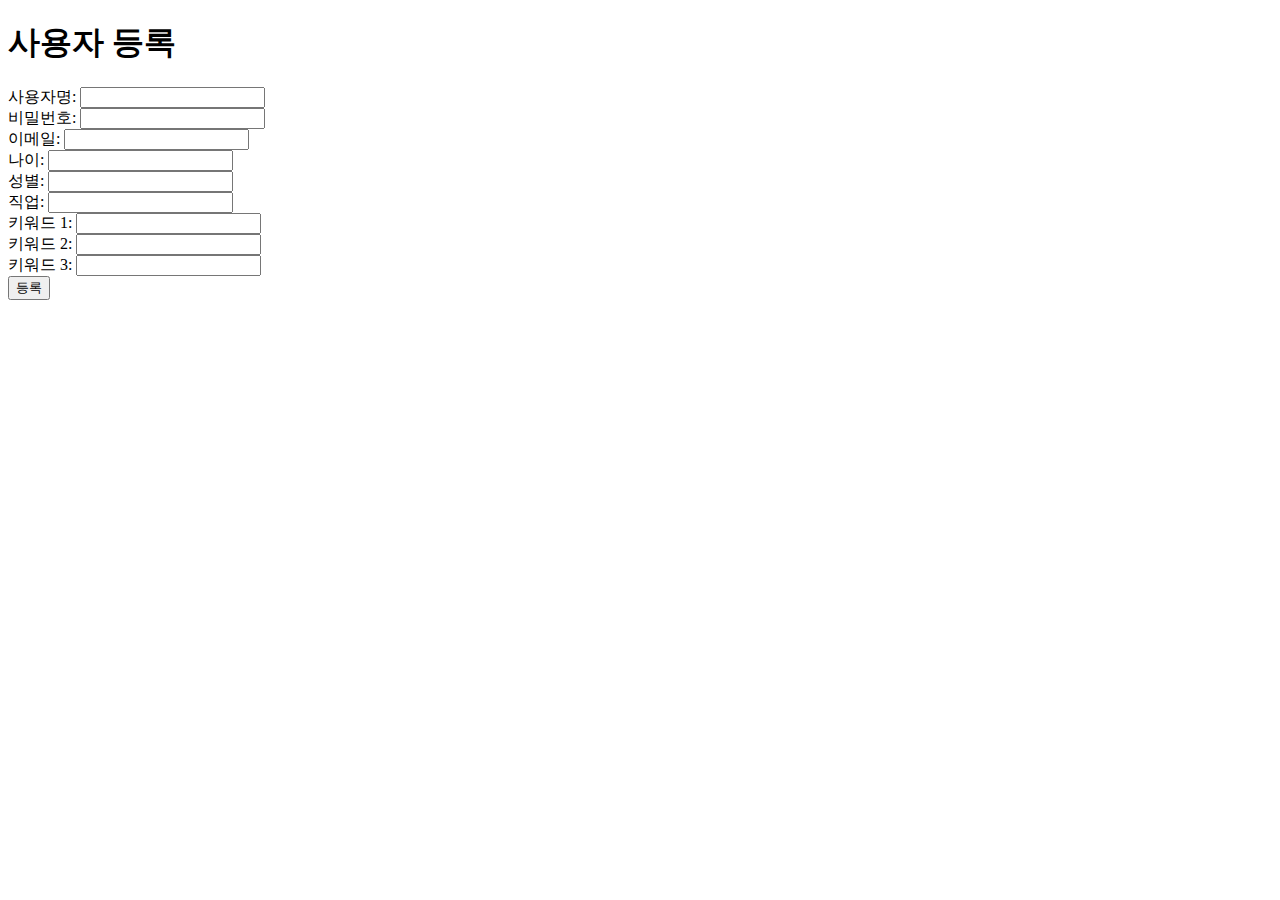
<file: team_project/docker/Docker_project/flask_app/templates/register.html>
<!DOCTYPE html>
<html lang="ko">
<head>
    <meta charset="UTF-8">
    <meta name="viewport" content="width=device-width, initial-scale=1.0">
    <title>사용자 등록</title>
</head>
<body>
    <h1>사용자 등록</h1>
    <form action="/" method="post">
        <label for="username">사용자명:</label>
        <input type="text" id="username" name="username" required><br>
        <label for="password">비밀번호:</label>
        <input type="password" id="password" name="password" required><br>
        <label for="email">이메일:</label>
        <input type="email" id="email" name="email" required><br>
        <label for="age">나이:</label>
        <input type="number" id="age" name="age" required><br>
        <label for="sex">성별:</label>
        <input type="text" id="sex" name="sex" required><br>
        <label for="job">직업:</label>
        <input type="text" id="job" name="job" required><br>
        <label for="keyword1">키워드 1:</label>
        <input type="text" id="keyword1" name="keyword1" required><br>
        <label for="keyword2">키워드 2:</label>
        <input type="text" id="keyword2" name="keyword2" required><br>
        <label for="keyword3">키워드 3:</label>
        <input type="text" id="keyword3" name="keyword3" required><br>
        <button type="submit">등록</button>
    </form>
</body>
</html>
</file>
<file: team_project/html/gpt.css>
/* Reset 기본 스타일 제거 */
* {
    margin: 0;
    padding: 0;
    box-sizing: border-box;
}

/* 전체 레이아웃 스타일 */
body {
    font-family: Arial, sans-serif;
    background-color: #f9f9f9;
}

.navbar {
    display: flex;
    justify-content: space-between;
    align-items: center;
    background-color: #fff;
    padding: 10px 20px;
    border-bottom: 1px solid #ddd;
}

.navbar .logo {
    font-size: 24px;
    font-weight: bold;
    color:#333 ; 
}

.navbar ul {
    list-style: none;
    display: flex;
}

.navbar ul li {
    margin-left: 20px;
}

.navbar ul li a {
    text-decoration: none;
    color: #333;
    font-weight: 600;
    transition: color 0.3s;
}

.navbar ul li a:hover {
    color: rgb(11, 184, 121); /* 빨강 */
}

/* 중앙 섹션 */
main {
    display: flex;
    justify-content: space-between;
    margin: 20px auto;
    max-width: 1200px;
    gap: 20px;
    padding: 0 20px;
}

/* 왼쪽 뉴스 섹션 */
section {
    flex: 2;
    margin-right: 20px;
    padding: 20px;
    background-color: #fff;
    box-shadow: 0 2px 4px rgba(0, 0, 0, 0.1);
}

section legend {
    font-size: 18px;
    font-weight: bold;
    margin-bottom: 20px;
    color: #f44336; /* 빨강 */
}

/* 오른쪽 키워드 섹션 */
article {
    flex: 1;
    padding: 20px;
    background-color: #fff;
    box-shadow: 0 2px 4px rgba(0, 0, 0, 0.1);
}

article legend {
    font-size: 18px;
    font-weight: bold;
    margin-bottom: 20px;
    color: rgb(11, 184, 121); /* 파랑 */
}

.form-container {
    background: #fff; /* 통일된 흰색 배경 */
    padding: 40px; /* 내부 여백 */
    box-shadow: 0 4px 15px rgba(0, 0, 0, 0.1); /* 기존 섹션 그림자와 유사한 느낌으로 조정 */
    max-width: 500px; /* 최대 너비를 넓게 설정 */
    width: 90%; /* 화면 크기에 따라 유동적으로 조정 */
    text-align: center;
    margin: 70px auto; /* 가운데 정렬 */
    border: 1px solid #ddd; /* 부드러운 테두리 추가 */
}


h1, h2, legend {
    color: #333; /* 전체적인 색상과 조화로운 진한 회색 */
    margin-bottom: 20px;
    font-weight: bold; /* 명확한 강조 */
}

p, label {
    color: #555; /* 약간 더 연한 회색으로 조정 */
    font-size: 0.95rem; /* 적절한 크기 */
}

input, select {
    width: 85%;
    padding: 12px;
    margin-top: 10px;
    border: 2px solid #ddd;
    border-radius: 8px;
    transition: border-color 0.3s ease, box-shadow 0.3s ease;
}

input:focus, select:focus {
    border-color:  rgb(11, 184, 121); /* 버튼 색상과 어우러지도록 */
    box-shadow: 0 0 5px rgba(67, 65, 144, 0.5); /* 부드러운 포커스 효과 */
    outline: none;
}

.error-message {
    color: red;
    font-size: 0.85rem;
    margin-top: 10px; /* 적당한 간격 */
    display: none;
}

/* 정치 성향 테스트 */
h1 {
    color:rgb(11, 184, 121);
    margin-bottom: 30px;
}

p {
    color: #555;
    font-size: 1rem;
    margin: 20px 0;
}

.options {
    display: flex; /* 가로 정렬 */
    justify-content: space-between; /* 버튼 간격 균등 분배 */
    margin: 10px 0;
}

.option {
    flex: 1;
    margin: 0 5px;
    padding: 10px 15px;
    background-color: #f4f4f9;
    border: 1px solid #ddd;
    border-radius: 8px;
    cursor: pointer;
    text-align: center;
    font-size: 0.9rem;
    transition: all 0.3s ease;
}

.option:hover {
    background-color: #e0e0f8;
    border-color:rgb(11, 184, 121);
}

.option.active {
    background-color: rgb(11, 184, 121);
    color: white;
    border-color: rgb(11, 184, 121);
}

button.action-btn {
    padding: 12px 30px;
    font-size: 1rem;
    font-weight: bold;
    border: none;
    border-radius: 8px;
    background-color: rgb(11, 184, 121);
    color: white;
    cursor: pointer;
    transition: all 0.3s ease;
    margin-top: 20px;
}

button.action-btn:hover {
    background-color: #333;
    transform: translateY(-3px);
    box-shadow: 0 8px 15px rgba(0, 0, 0, 0.2);
}

.result {
    margin-top: 30px;
    font-size: 1.2rem;
    color: rgb(11, 184, 121);
    font-weight: bold;
}

/* 페이지 버튼 */
.pagination {
    display: flex;
    justify-content: center;
    align-items: center;
    margin-top: 20px;
    gap: 5px;
}

.page-btn {
    padding: 5px 7.5px;
    background-color: #f4f4f9;
    border: 1px solid #ddd;
    border-radius: 100px;
    cursor: pointer;
    font-size: 1rem;
    transition: all 0.3s ease;
}

.page-btn:hover {
    background-color: rgb(11, 184, 121);
    color: white;
    border-color: rgb(11, 184, 121);
}

.page-btn:disabled {
    background-color: #ddd;
    color: white;
    cursor: not-allowed;
    border-color: #ddd;
}

/* 선택된 옵션 */
.option.selected {
    background-color: rgb(11, 184, 121);
    color: white;
}

/* 페이지네이션 */
.pagination {
    margin-top: 20px;
    text-align: center;
}

.pagination button {
    padding: 10px 20px;
    margin: 5px;
    radius: 20px;
    cursor: pointer;
}

.pagination button:disabled {
    background-color: #ccc;
    cursor: not-allowed;
}
.question {
    margin-bottom: 50px;
}

.question p {
    font-size: 16px;
    font-weight: bold;
    margin-bottom: 10px;
    color: #333;
}

.options {
    display: flex;
    gap: 3px;
    flex-wrap: wrap;
}

.options input[type="radio"] {
    display: none; /* 라디오 버튼 숨기기 */
}

.options label {
    display: block;
    padding: 10px 15px;
    background: #f0f0f0;
    border: 2px solid #ddd;
    border-radius: 25px;
    cursor: pointer;
    transition: all 0.3s ease;
    font-size: 14px;
}

.options input[type="radio"]:checked + label {
    background: rgb(11, 184, 121);
    color: white;
    border-color: rgb(11, 184, 121);
    box-shadow: 0 2px 10px rgba(0, 0, 0, 0.1);
}

.options label:hover {
    background: #e8f5e9;
    color: #333;
    border-color: rgb(11, 184, 121);
}

/* 테이블 스타일 */
.table-container {
    margin: 30px auto;
    max-width: 900px;
    padding: 10px;
    background: #fff;
    box-shadow: 0px 4px 15px rgba(0, 0, 0, 0.1);
    border-radius: 10px;
}

table {
    width: 100%;
    border-collapse: collapse;
    background-color: #ffffff;
}

table th, table td {
    text-align: center;
    padding: 15px 10px;
    border: 1px solid #ddd;
    font-size: 1rem;
}

table th {
    background: rgb(11, 184, 121);
    color: #fff;
    font-weight: bold;
    text-transform: uppercase;
}

table tr:nth-child(even) {
    background-color: #f7f7f7;
}

table tr:hover {
    background-color: #ffe5e5;
}

/* 로고 스타일 */
.logo {
    font-size: 2.5rem;
    text-align: center;
    color: rgb(11, 184, 121);
    font-weight: bold;
    margin-top: 20px;
    text-shadow: 2px 2px 3px rgba(0, 0, 0, 0.2);
}

/* 푸터 스타일 */
.footer {
    margin-top: 50px;
    text-align: center;
    padding: 15px;
    font-size: 0.9rem;
    color: #666;
    background-color: #f0f0f0;
    border-top: 2px solid #ddd;
}

/* 반응형 디자인 */
@media (max-width: 768px) {
    body {
        padding: 10px;
    }

    .table-container {
        padding: 5px;
        max-width: 100%;
    }

    table th, table td {
        font-size: 0.9rem;
        padding: 10px 5px;
    }

    .logo {
        font-size: 2rem;
    }
}
</file>
